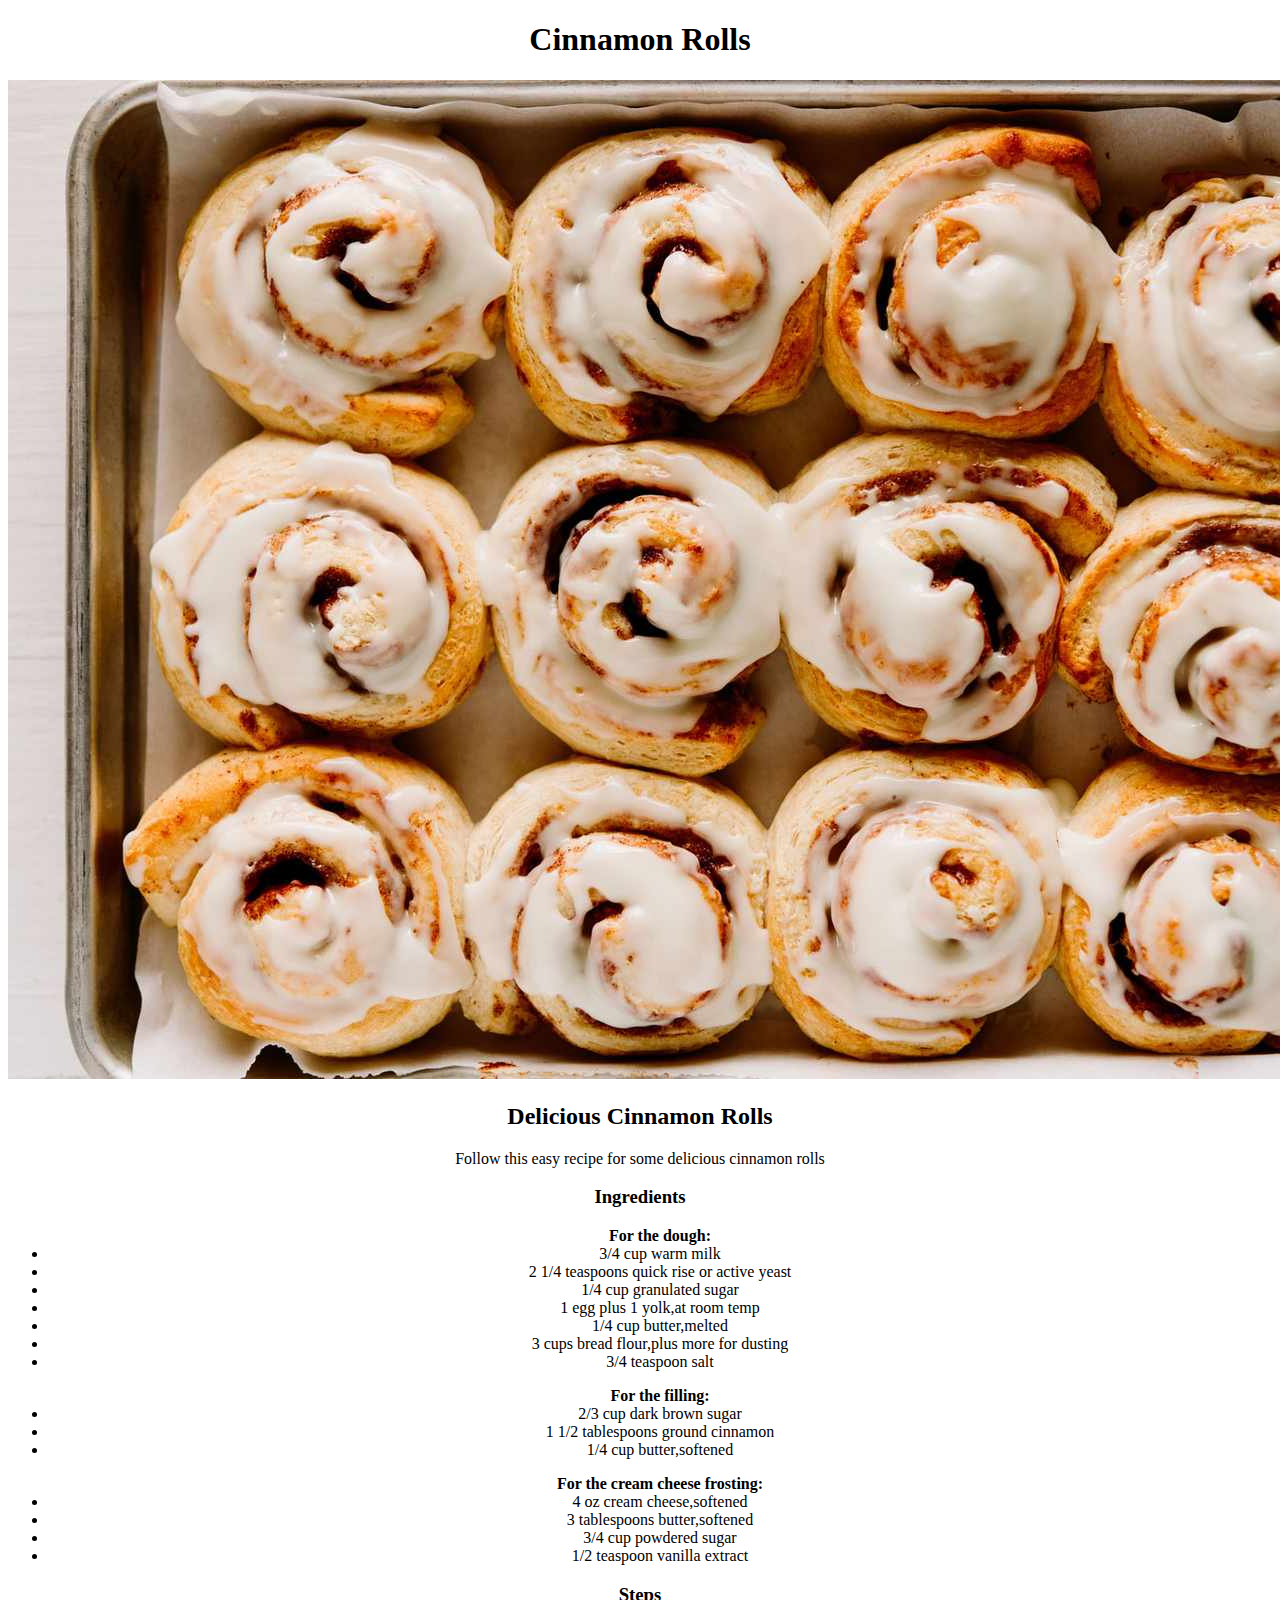
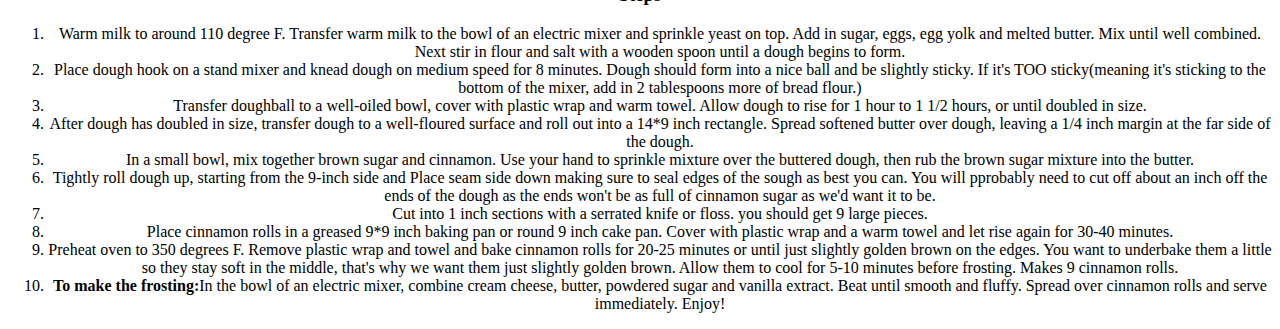
<file: recipes/cinnamon_rolls.html>
<!DOCTYPE html>
<html lang="en">
<head>
    <link rel="stylesheet" href="../styles.css">
    <meta charset="UTF-8">
    <meta http-equiv="X-UA-Compatible" content="IE=edge">
    <meta name="viewport" content="width=device-width, initial-scale=1.0">
    <title>cinnamon rolls</title>
</head>
<body>
    <h1>Cinnamon Rolls</h1>
    <img src="../food-images/cinnamon-rolls.jpg" alt="">
    <h2>Delicious Cinnamon Rolls</h2>
    <p>Follow this easy recipe for some delicious cinnamon rolls</p>
    <h3>Ingredients</h3>
    <ul class="Ingredients"> <strong>For the dough:</strong>
        <li>3/4 cup warm milk</li>
        <li>2 1/4 teaspoons quick rise or active yeast</li>
        <li>1/4 cup granulated sugar</li>
        <li>1 egg plus 1 yolk,at room temp</li>
        <li>1/4 cup butter,melted</li>
        <li>3 cups bread flour,plus more for dusting</li>
        <li>3/4 teaspoon salt</li>
    </ul>
    <ul class="Ingredients"> <strong>For the filling:</strong>
        <li>2/3 cup dark brown sugar</li>
        <li>1 1/2 tablespoons ground cinnamon</li>
        <li>1/4 cup butter,softened</li>
    </ul>
    <ul class="Ingredients"> <strong>For the cream cheese frosting:</strong>
        <li>4 oz cream cheese,softened</li>
        <li>3 tablespoons butter,softened</li>
        <li>3/4 cup powdered sugar</li>
        <li>1/2 teaspoon vanilla extract</li>
    </ul>
    <h3>Steps</h3>
    <ol>
        <li>Warm milk to around 110 degree F. Transfer warm milk to
            the bowl of an electric mixer and sprinkle yeast on top.
            Add in sugar, eggs, egg yolk and melted butter. Mix until
            well combined. Next stir in flour and salt with a wooden 
            spoon until a dough begins to form.
        </li>
        <li>Place dough hook on a stand mixer and knead dough on medium
            speed for 8 minutes. Dough should form into a nice ball and 
            be slightly sticky. If it's TOO sticky(meaning it's sticking
            to the bottom of the mixer, add in 2 tablespoons more of bread 
            flour.)
        </li>
        <li>
            Transfer doughball to a well-oiled bowl, cover with plastic 
            wrap and warm towel. Allow dough to rise for 1 hour to 1 1/2 hours,
            or until doubled in size.
        </li>
        <li>
            After dough has doubled in size, transfer dough to a well-floured
            surface and roll out into a 14*9 inch rectangle. Spread softened 
            butter over dough, leaving a 1/4 inch margin at the far side of the 
            dough.
        </li>
        <li>
            In a small bowl, mix together brown sugar and cinnamon. Use your hand
            to sprinkle mixture over the buttered dough, then rub the brown sugar
            mixture into the butter.
        </li>
        <li>
            Tightly roll dough up, starting from the 9-inch side and Place
            seam side down making sure to seal edges of the sough as best 
            you can. You will pprobably need to cut off about an inch off 
            the ends of the dough as the ends won't be as full of cinnamon
            sugar as we'd want it to be.
        </li>
        <li>
            Cut into 1 inch sections with a serrated knife or floss. you
            should get 9 large pieces.
        </li> 
        <li>
            Place cinnamon rolls in a greased 9*9 inch baking pan or  round 
            9 inch cake pan. Cover with plastic wrap and a warm towel and 
            let rise again for 30-40 minutes.
        </li>
        <li>
            Preheat oven to 350 degrees F. Remove plastic wrap and towel and
            bake cinnamon rolls for 20-25 minutes or until just slightly golden
            brown on the edges. You want to underbake them a little so they stay
            soft in the middle, that's why we want them just slightly golden brown.
            Allow them to cool for 5-10 minutes before frosting. Makes 9 cinnamon
            rolls.  
        </li>
        <li>
            <strong>To make the frosting:</strong>In the bowl of an electric mixer,
            combine cream cheese, butter, powdered sugar and vanilla extract. Beat
            until smooth and fluffy. Spread over cinnamon rolls and serve immediately.
            Enjoy!
        </li>
    </ol>
</body>
</html>
</file>
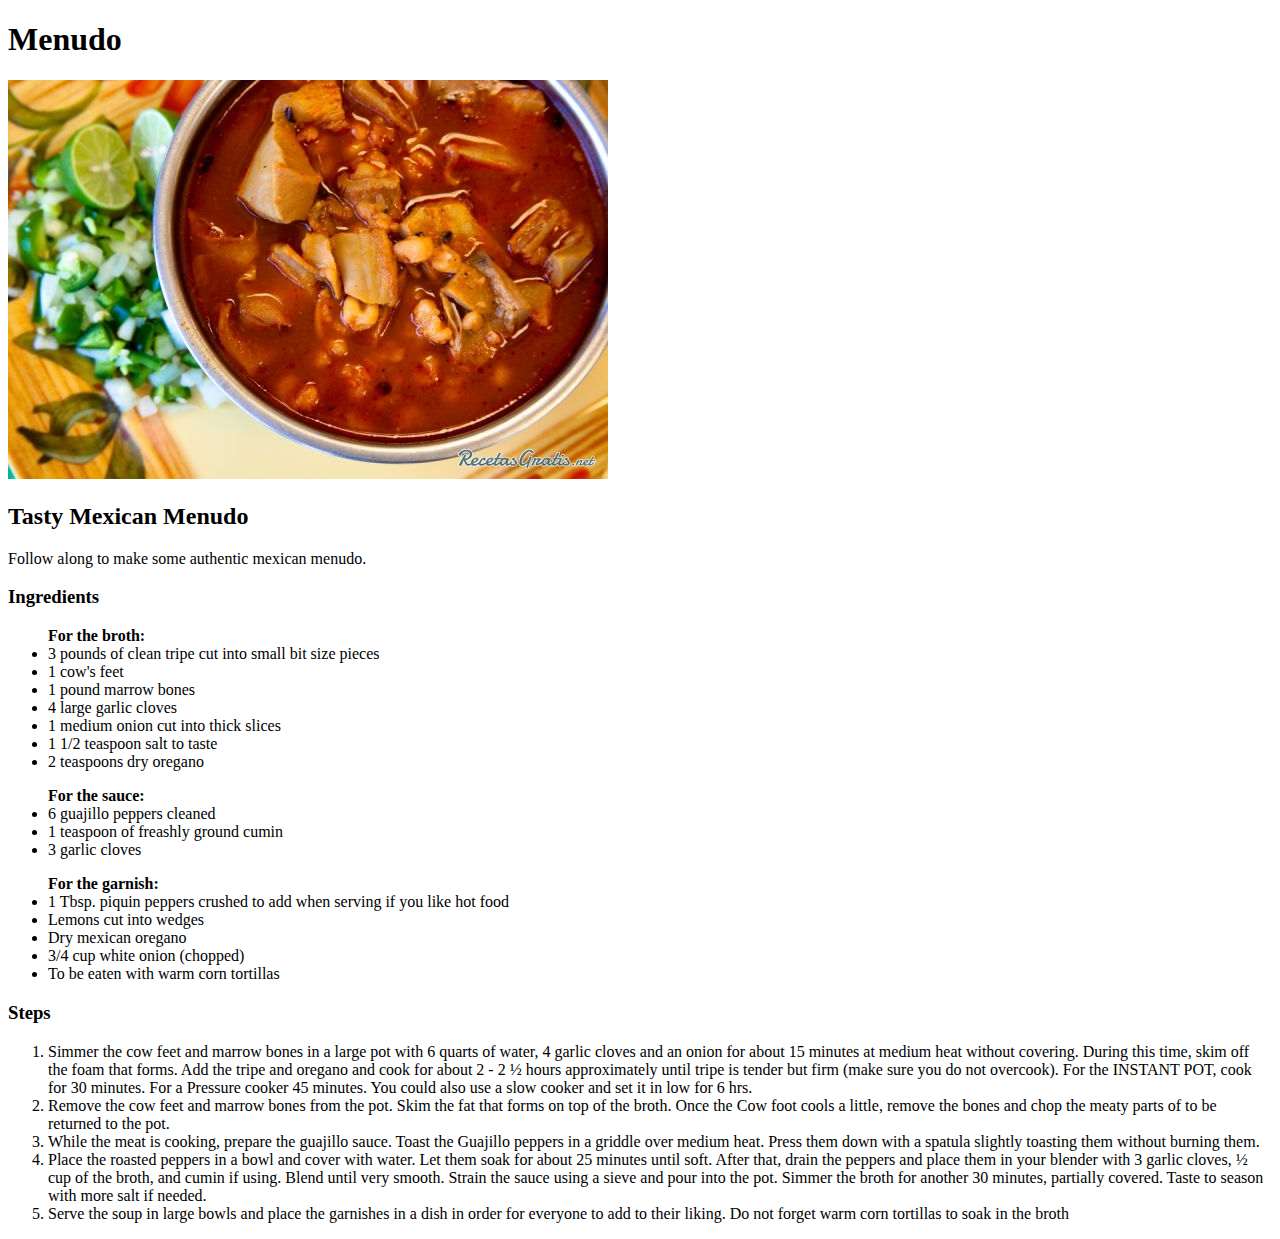
<file: recipes/menudo.html>
<!DOCTYPE html>
<html lang="en">
<head>
    <meta charset="UTF-8">
    <meta http-equiv="X-UA-Compatible" content="IE=edge">
    <meta name="viewport" content="width=device-width, initial-scale=1.0">
    <title>menudo</title>
</head>
<body>
    <h1>Menudo</h1>
    <img src="../food-images/Menudo.jpg" alt="">
    <H2>Tasty Mexican Menudo</H2>
    <P>Follow along to make some authentic mexican menudo.</P>
    <h3>Ingredients</h3>
    <ul> <strong>For the broth:</strong>
        <li>3 pounds of clean tripe cut into small bit size pieces</li>
        <li>1 cow's feet</li>
        <li>1 pound marrow bones</li>
        <li>4 large garlic cloves</li>
        <li>1 medium onion cut into thick slices</li>
        <li>1 1/2 teaspoon salt to taste</li>
        <li>2 teaspoons dry oregano</li> 
    </ul>
    <ul><strong>For the sauce:</strong>
        <li>6 guajillo peppers cleaned</li>
        <li>1 teaspoon of freashly ground cumin</li>
        <li>3 garlic cloves</li>
    </ul>
    <ul><strong>For the garnish:</strong>
        <li>1 Tbsp. piquin peppers crushed to add when serving if you like hot food</li>
        <li>Lemons cut into wedges</li>
        <li>Dry mexican oregano</li>
        <li>3/4 cup white onion (chopped)</li>
        <li>To be eaten with warm corn tortillas</li>
    </ul>

    <h3>Steps</h3>
    <ol>
        <li>Simmer the cow feet and marrow bones in a large pot with 6 quarts of water,
             4 garlic cloves and an onion for about 15 minutes at medium heat without 
             covering. During this time, skim off the foam that forms. Add the tripe and
             oregano and cook for about 2 - 2 ½ hours approximately until tripe is tender
             but firm (make sure you do not overcook). For the INSTANT POT, cook for 30
             minutes. For a Pressure cooker 45 minutes.  You could also use a slow cooker
             and set it in low for 6 hrs.
        </li>
        <li>Remove the cow feet and marrow bones from the pot. Skim the fat that forms on
            top of the broth. Once the Cow foot cools a little, remove the bones and chop
            the meaty parts of to be returned to the pot.
        </li>
        <li>While the meat is cooking, prepare the guajillo sauce. Toast the Guajillo peppers
            in a griddle over medium heat. Press them down with a spatula slightly toasting
            them without burning them.
        </li>
        <li>Place the roasted peppers in a bowl and cover with water. Let them soak for about
            25 minutes until soft. After that, drain the peppers and place them in your blender
            with 3 garlic cloves, ½ cup of the broth, and cumin if using. Blend until very smooth.
            Strain the sauce using a sieve and pour into the pot. Simmer the broth for another 30
            minutes, partially covered. Taste to season with more salt if needed.
        </li>
        <li>Serve the soup in large bowls and place the garnishes in a dish in order for everyone
            to add to their liking. Do not forget warm corn tortillas to soak in the broth
        </li>
    </ol>
</body>
</html>
</file>
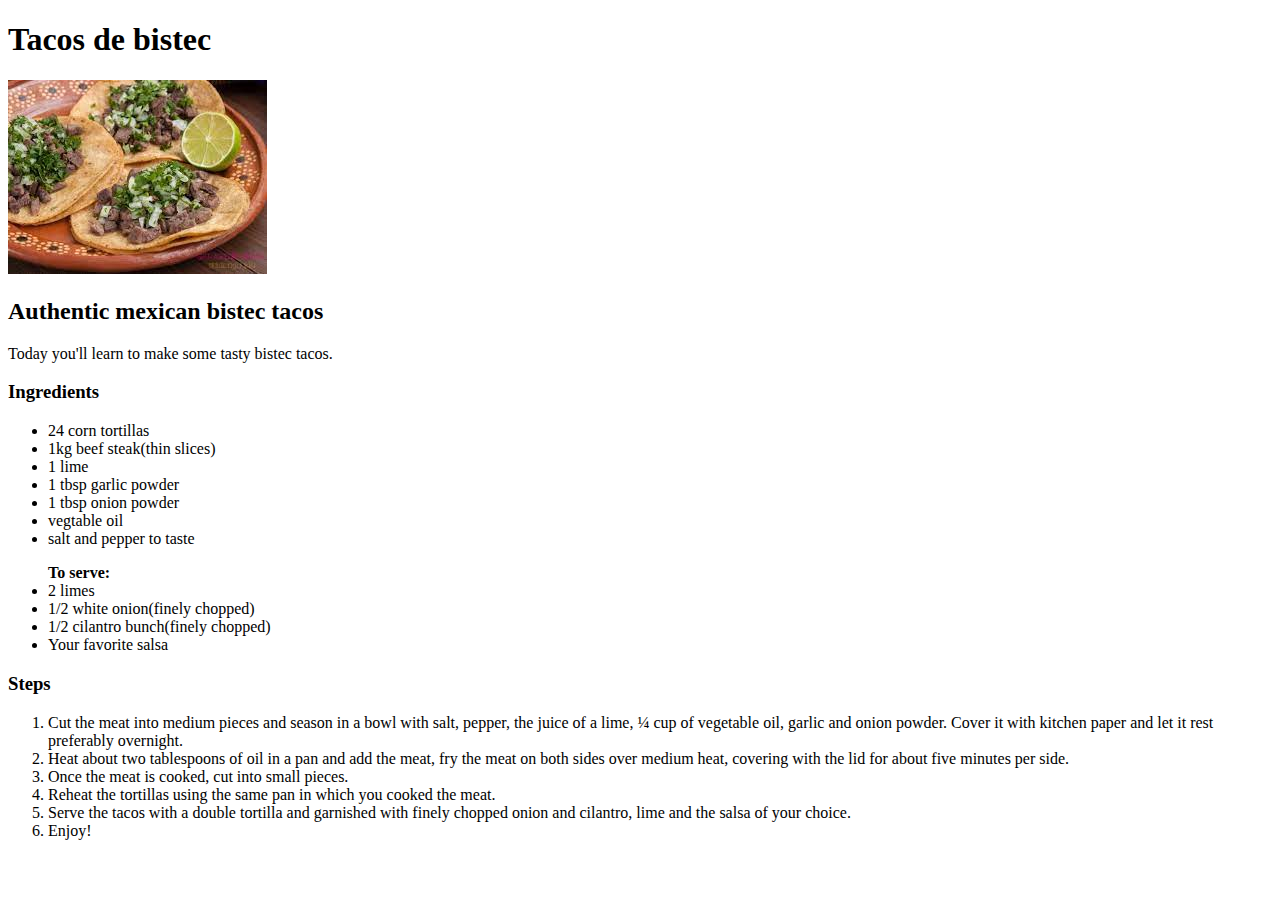
<file: recipes/tacos_de_bistec.html>
<!DOCTYPE html>
<html lang="en">
<head>
    <meta charset="UTF-8">
    <meta http-equiv="X-UA-Compatible" content="IE=edge">
    <meta name="viewport" content="width=device-width, initial-scale=1.0">
    <title>Document</title>
</head>
<body>
    <h1>Tacos de bistec</h1>
    <img src="../food-images/tacos de bistec.jpg" alt="">
    <h2>Authentic mexican bistec tacos</h2>
    <p>Today you'll learn to make some tasty bistec tacos.</p>
    <h3>Ingredients</h3>
    
    <ul>
        <li>24 corn tortillas </li>
        <li>1kg beef steak(thin slices)</li>
        <li>1 lime</li>
        <li>1 tbsp garlic powder</li>
        <li>1 tbsp onion powder</li>
        <li>vegtable oil</li>
        <li>salt and pepper to taste</li>

    </ul>

    <ul><strong>To serve:</strong>
        <li>2 limes</li>
        <li>1/2 white onion(finely chopped)</li>
        <li>1/2 cilantro bunch(finely chopped)</li>
        <li>Your favorite salsa</li>    

    </ul>

    <h3>Steps</h3>
    <ol>
        <li>Cut the meat into medium pieces and season in a bowl with salt,
             pepper, the juice of a lime, ¼ cup of vegetable oil, garlic and
             onion powder. Cover it with kitchen paper and let it rest preferably
             overnight.

        </li>
        <li>Heat about two tablespoons of oil in a pan and add the meat, fry the
            meat on both sides over medium heat, covering with the lid for about
            five minutes per side.

        </li>
        <li>Once the meat is cooked, cut into small pieces.

        </li>
        <li>Reheat the tortillas using the same pan in which you cooked the meat.

        </li>
        <li>Serve the tacos with a double tortilla and garnished with finely chopped
            onion and cilantro, lime and the salsa of your choice.
        
        </li>
        <li>Enjoy!</li>
    </ol>
</body>
</html>
</file>
<file: styles.css>
body {
    text-align: center;
}
</file>
